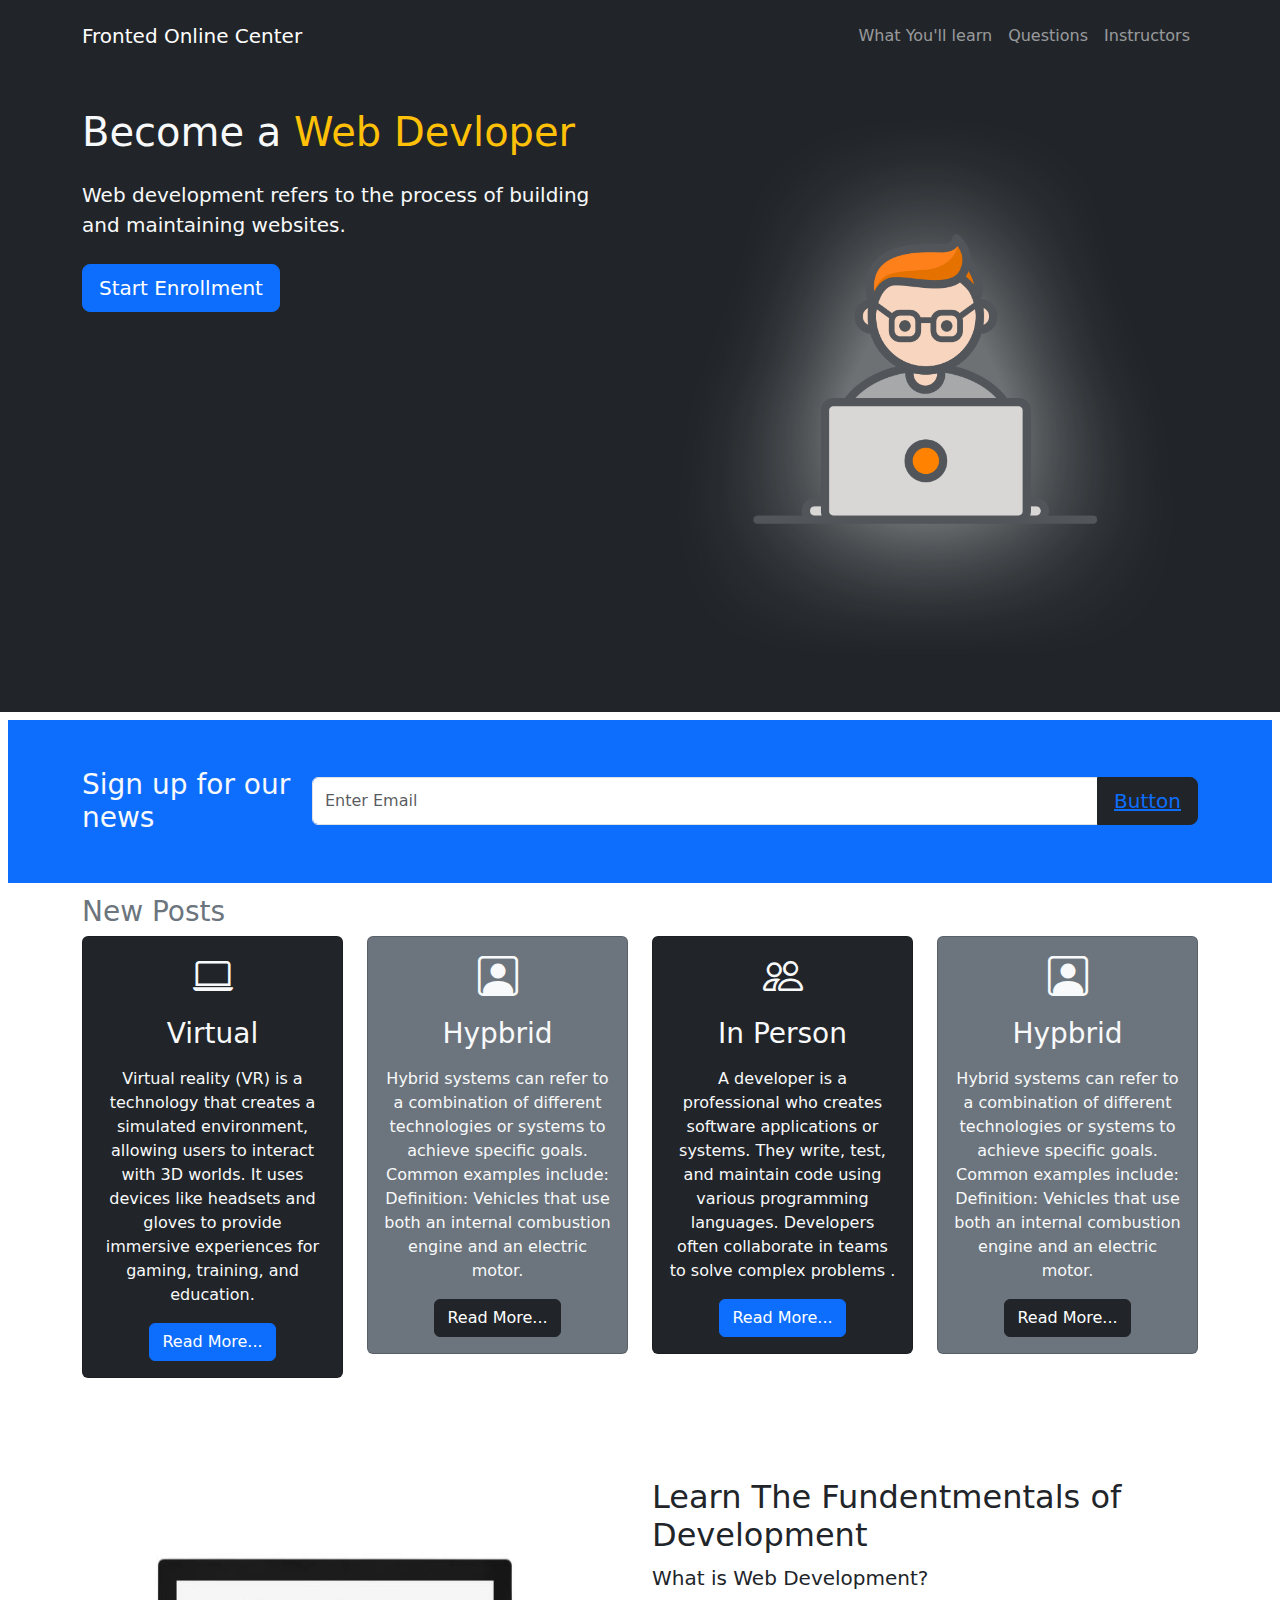
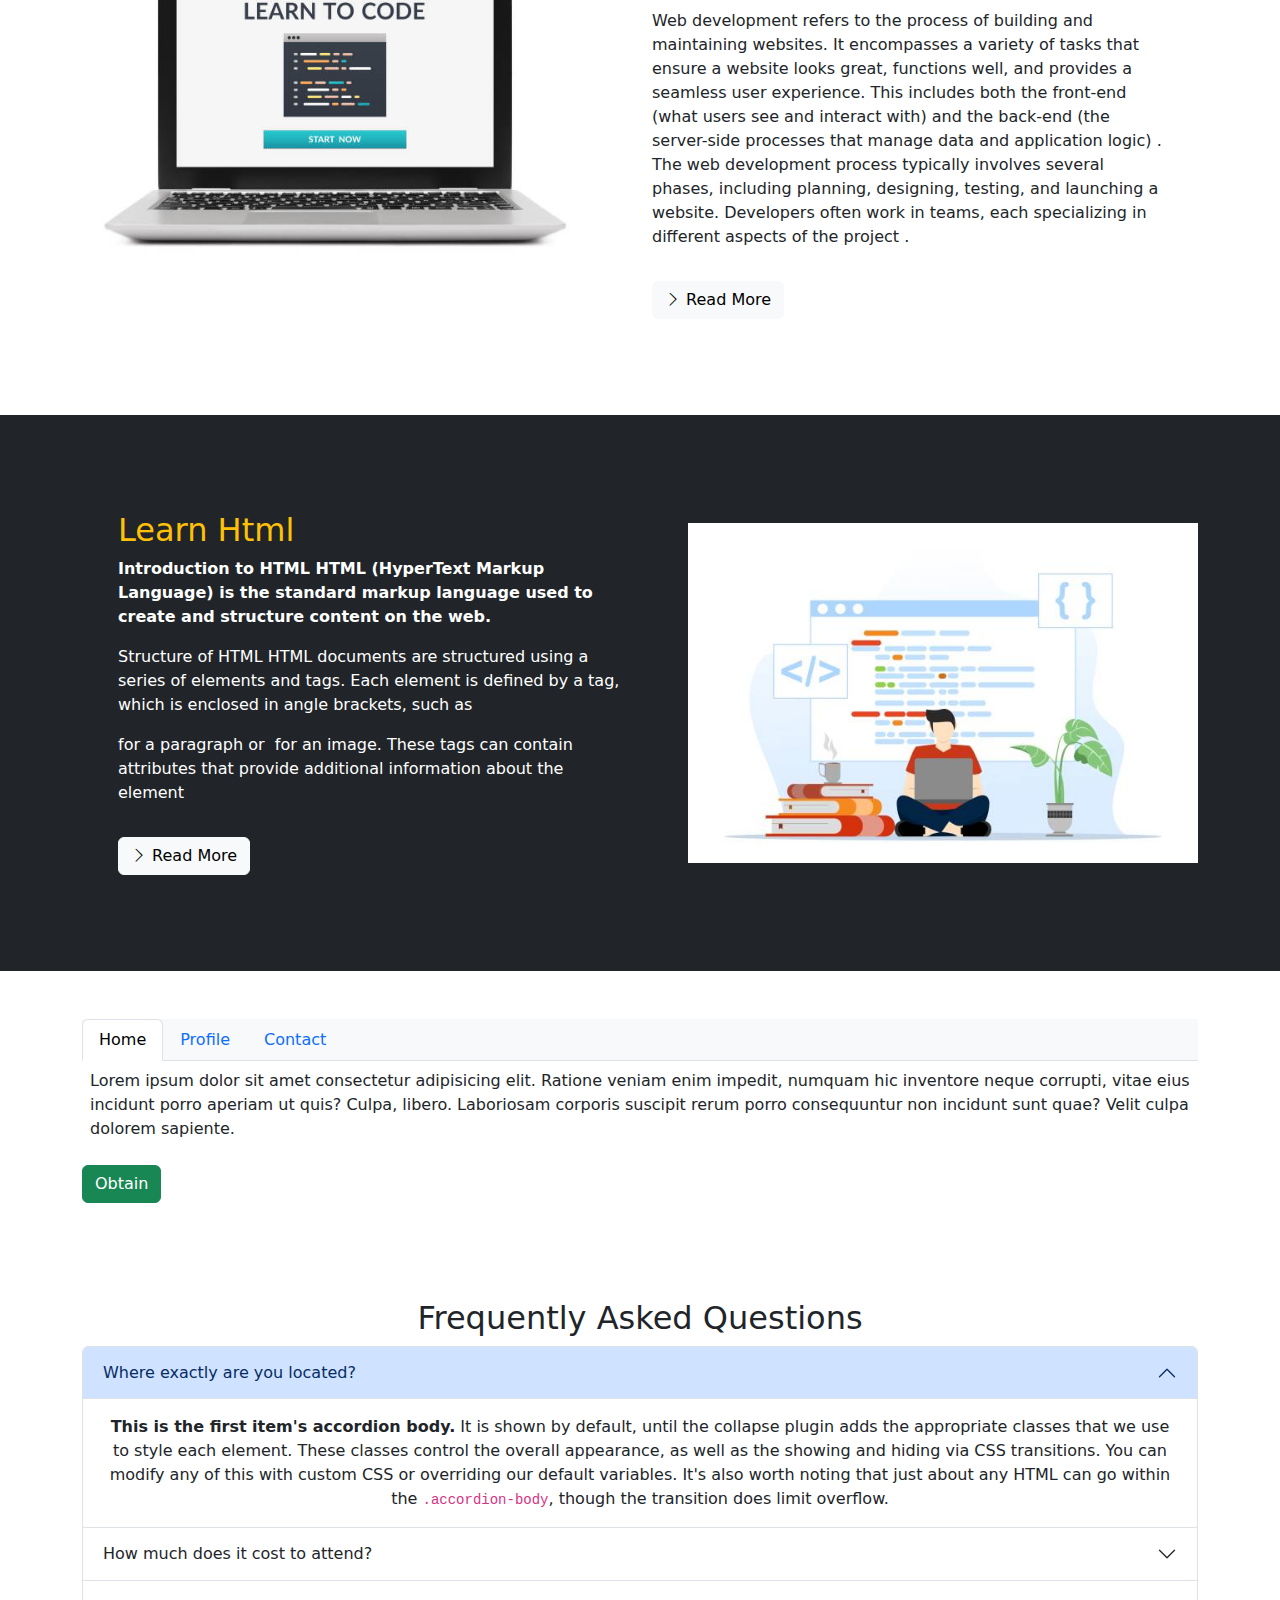
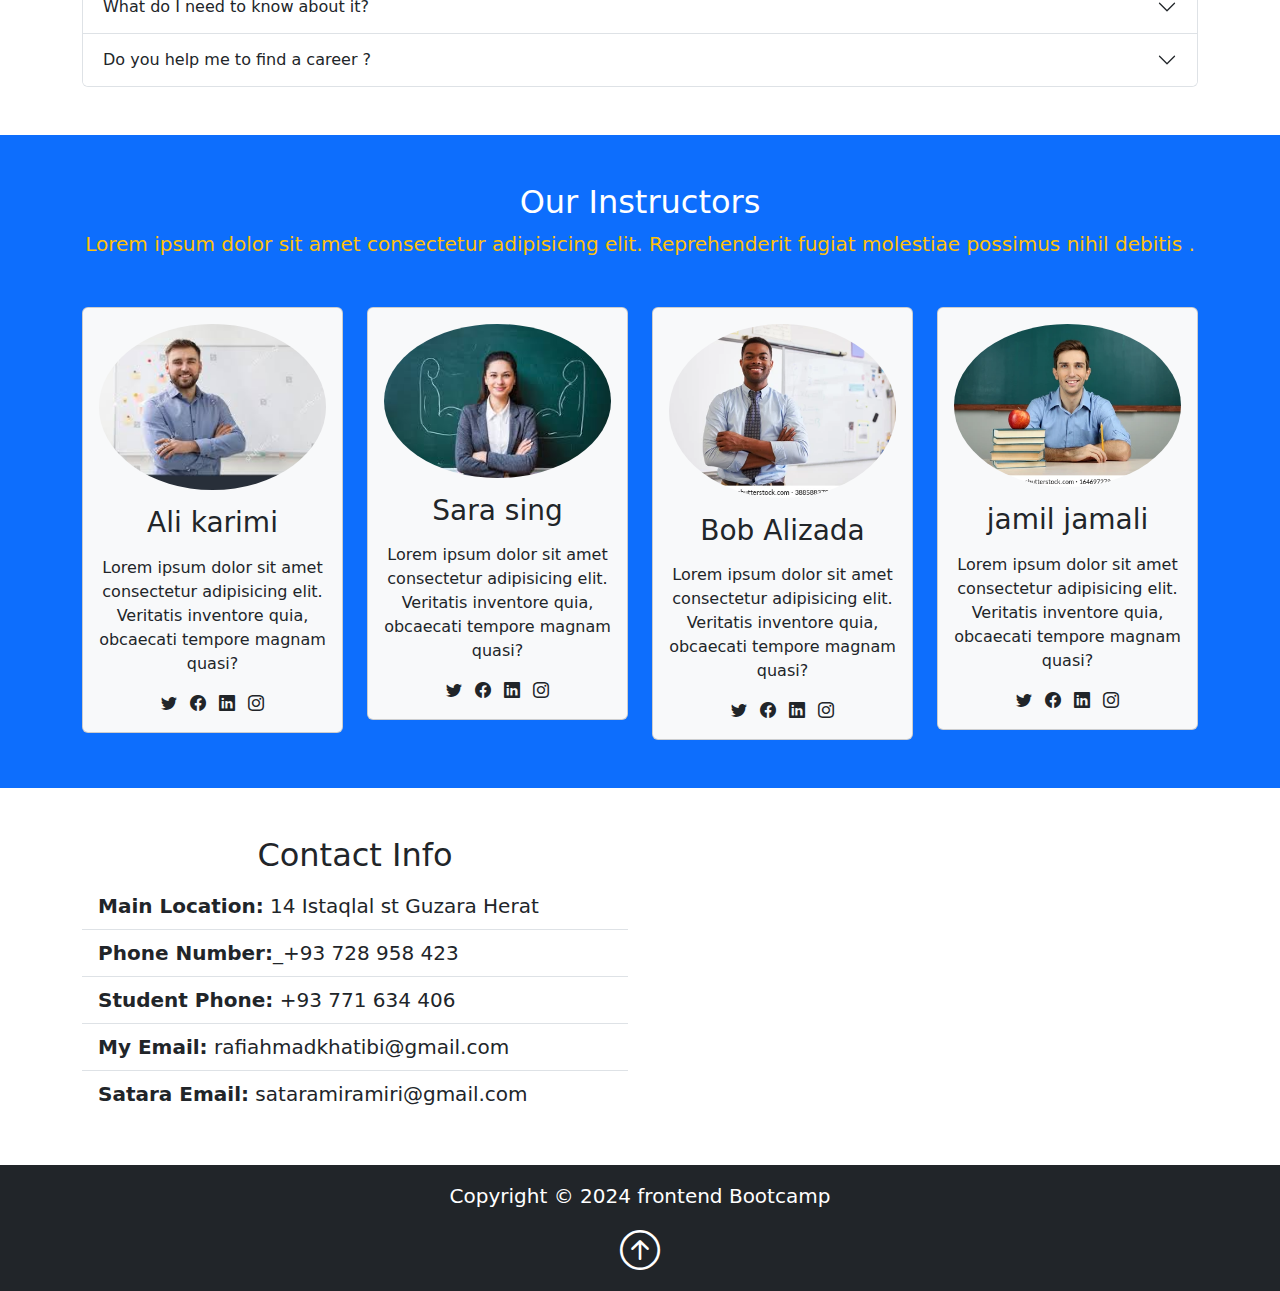
<file: index.html>
<!DOCTYPE html>
<html lang="en">
  <head>
    <meta charset="UTF-8" />
    <meta name="viewport" content="width=device-width, initial-scale=1.0" />
    <title>Fronted Online Center</title>
    <link rel="stylesheet" href="styles.css" />
    <link
      href="https://cdn.jsdelivr.net/npm/bootstrap@5.3.3/dist/css/bootstrap.min.css"
      rel="stylesheet"
      integrity="sha384-QWTKZyjpPEjISv5WaRU9OFeRpok6YctnYmDr5pNlyT2bRjXh0JMhjY6hW+ALEwIH"
      crossorigin="anonymous"
    />
    <link
      rel="stylesheet"
      href="https://cdn.jsdelivr.net/npm/bootstrap-icons@1.11.3/font/bootstrap-icons.min.css"
    />
    <link rel="icon" href="images/icon.png" />
  </head>
  <body>
    <!-- Navbar -->
    <nav class="navbar navbar-expand-lg bg-dark navbar-dark py-3 fixed-top">
      <div class="container">
        <a
          href="#"
          class="navbar-brand"
          data-bs-toggle="offcanvas"
          data-bs-target="#myOffCanvas"
          >Fronted Online Center</a
        >
        <button
          class="navbar-toggler"
          type="button"
          data-bs-toggle="collapse"
          data-bs-target="#navbar"
          id="navmenu"
        >
          <span class="navbar-toggler-icon"></span>
        </button>
        <div class="collapse navbar-collapse" id="navbar">
          <ul class="navbar-nav ms-auto">
            <li class="nav-item">
              <a href="#learn" class="nav-link">What You'll learn</a>
            </li>
            <li class="nav-item">
              <a href="#Questions" class="nav-link">Questions</a>
            </li>
            <li class="nav-item">
              <a href="#Instructors" class="nav-link">Instructors</a>
            </li>
          </ul>
        </div>
      </div>
    </nav>
    <!-- Show Case -->
    <section class="bg-dark text-light p-5 text-center pt-lg-5 text-sm-start">
      <div class="container">
        <div class="row">
          <div class="col-6 align-items-center justify-content-between">
            <h1>Become a <span class="text-warning">Web Devloper</span></h1>
            <p class="lead my-4">
              Web development refers to the process of building and maintaining
              websites.
            </p>
            <button
              class="btn btn-primary btn-lg"
              data-bs-toggle="modal"
              data-bs-target="#myModal"
            >
              Start Enrollment
            </button>
          </div>
          <div class="col-6">
            <img
              src="images/306-3064446_developer-developer-png.png"
              alt=""
              class="img-fluid w-100 d-none d-sm-block"
            />
          </div>
        </div>
      </div>
    </section>

    <!-- NewsLetter -->
    <section class="bg-primary text-light p-5 m-md-2 m-sm-3">
      <div class="container">
        <div class="d-md-flex justify-content-between align-items-center">
          <h3 class="mb-3 mb-md-0">Sign up for our news</h3>
          <div class="input-group news-input">
            <input type="text" class="form-control" placeholder="Enter Email" />
            <button class="btn btn-dark btn-lg" type="button">
              <a href="loginPage.html">Button</a>
            </button>
          </div>
        </div>
      </div>
    </section>
    <!-- Boxes -->
    <section class="p-1">
      <div class="container">
        <h3 class="text-secondary mb-2">New Posts</h3>
        <div class="row text-center g-4">
          <div class="col-md col-lg-3 col-md-6 col-12">
            <div class="card bg-dark text-light">
              <div class="card-body text-center">
                <div class="h1 mb-3"><i class="bi-laptop"></i></div>
                <h3 class="card-title mb-3">Virtual</h3>
                <p class="card-text">
                  Virtual reality (VR) is a technology that creates a simulated
                  environment, allowing users to interact with 3D worlds. It
                  uses devices like headsets and gloves to provide immersive
                  experiences for gaming, training, and education.
                </p>
                <a
                  href="https://en.wikipedia.org/wiki/Virtual_reality"
                  class="btn btn-primary"
                  >Read More...</a
                >
              </div>
            </div>
          </div>
          <div class="col-md col-lg-3 col-md-6 col-12">
            <div class="card bg-secondary text-light">
              <div class="card-body text-center">
                <div class="h1 mb-3"><i class="bi-person-square"></i></div>
                <h3 class="card-title mb-3">Hypbrid</h3>
                <p class="card-text">
                  Hybrid systems can refer to a combination of different
                  technologies or systems to achieve specific goals. Common
                  examples include: Definition: Vehicles that use both an
                  internal combustion engine and an electric motor.
                </p>
                <a
                  href="https://en.wikipedia.org/wiki/Hybrid"
                  class="btn btn-dark"
                  >Read More...</a
                >
              </div>
            </div>
          </div>

          <div class="col-md col-lg-3 col-md-6 col-12">
            <div class="card bg-dark text-light">
              <div class="card-body text-center">
                <div class="h1 mb-3"><i class="bi-people"></i></div>
                <h3 class="card-title mb-3">In Person</h3>
                <p class="card-text">
                  A developer is a professional who creates software
                  applications or systems. They write, test, and maintain code
                  using various programming languages. Developers often
                  collaborate in teams to solve complex problems .
                </p>
                <a
                  href="https://en.wikipedia.org/wiki/Software_development#Workers"
                  class="btn btn-primary"
                  >Read More...</a
                >
              </div>
            </div>
          </div>
          <div class="col-md col-lg-3 col-md-6 col-12">
            <div class="card bg-secondary text-light">
              <div class="card-body text-center">
                <div class="h1 mb-3"><i class="bi-person-square"></i></div>
                <h3 class="card-title mb-3">Hypbrid</h3>
                <p class="card-text">
                  Hybrid systems can refer to a combination of different
                  technologies or systems to achieve specific goals. Common
                  examples include: Definition: Vehicles that use both an
                  internal combustion engine and an electric motor.
                </p>
                <a
                  href="https://en.wikipedia.org/wiki/Hybrid"
                  class="btn btn-dark"
                  >Read More...</a
                >
              </div>
            </div>
          </div>
        </div>
      </div>
    </section>

    <section class="p-5" id="learn">
      <div class="container">
        <div class="row align-items-center justify-content-between">
          <div class="col-md">
            <img
              src="images/istockphoto-1183078489-612x612.jpg"
              alt=""
              class="img-fluid"
            />
          </div>
          <div class="col-md p-5">
            <h2>Learn The Fundentmentals of Development</h2>
            <p class="lead">What is Web Development?</p>
            <p>
              Web development refers to the process of building and maintaining
              websites. It encompasses a variety of tasks that ensure a website
              looks great, functions well, and provides a seamless user
              experience. This includes both the front-end (what users see and
              interact with) and the back-end (the server-side processes that
              manage data and application logic) . The web development process
              typically involves several phases, including planning, designing,
              testing, and launching a website. Developers often work in teams,
              each specializing in different aspects of the project .
            </p>
            <a
              href="https://thirdweb.com/?utm_source=google&utm_medium=ad&gad_source=1&gclid=EAIaIQobChMIg76igKOriAMVlKloCR1l9QiLEAAYASAAEgLdBPD_BwE"
              class="btn btn-light mt-3"
            >
              <i class="bi bi-chevron-right"></i> Read More
            </a>
          </div>
        </div>
      </div>
    </section>
    <!-- html learning copy -->
    <section id="learn" class="p-5 bg-dark text-bg-light">
      <div class="container">
        <div class="row align-items-center justify-content-between">
          <div class="col-md p-5">
            <h2 class="text-warning">Learn Html</h2>
            <p class="lead, para_color">
              <strong
                >Introduction to HTML HTML (HyperText Markup Language) is the
                standard markup language used to create and structure content on
                the web.</strong
              >
            </p>
            <p class="lead, para_color">
              Structure of HTML HTML documents are structured using a series of
              elements and tags. Each element is defined by a tag, which is
              enclosed in angle brackets, such as
            </p>

            <p class="para_color">
              for a paragraph or <img /> for an image. These tags can contain
              attributes that provide additional information about the element
            </p>
            <a href="#" class="btn btn-light mt-3">
              <i class="bi bi-chevron-right"></i> Read More
            </a>
          </div>
          <div class="col-md">
            <img src="images/html.jpg" alt="" class="img-fluid" />
          </div>
        </div>
      </div>
    </section>
    <!-- Tabs  -->
    <div class="custom-tabs py-5">
      <div class="container">
        <ul class="nav nav-tabs bg-light" id="myTab" role="tablist">
          <li class="nav-item" role="presentation">
            <button
              class="nav-link active"
              id="home-tab"
              data-bs-toggle="tab"
              data-bs-target="#home"
              type="button"
              role="tab"
              aria-controls="home"
              aria-selected="true"
            >
              Home
            </button>
          </li>
          <li class="nav-item" role="presentation">
            <button
              class="nav-link"
              id="profile-tab"
              data-bs-toggle="tab"
              data-bs-target="#profile"
              type="button"
              role="tab"
              aria-controls="profile"
              aria-selected="false"
            >
              Profile
            </button>
          </li>
          <li class="nav-item" role="presentation">
            <button
              class="nav-link"
              id="contact-tab"
              data-bs-toggle="tab"
              data-bs-target="#contact"
              type="button"
              role="tab"
              aria-controls="contact"
              aria-selected="false"
            >
              Contact
            </button>
          </li>
        </ul>
        <div class="tab-content" id="myTabContent">
          <div
            class="tab-pane fade show active"
            id="home"
            role="tablist"
            aria-labelledby="home-tab"
          >
            <p class="p-2">
              Lorem ipsum dolor sit amet consectetur adipisicing elit. Ratione
              veniam enim impedit, numquam hic inventore neque corrupti, vitae
              eius incidunt porro aperiam ut quis? Culpa, libero. Laboriosam
              corporis suscipit rerum porro consequuntur non incidunt sunt quae?
              Velit culpa dolorem sapiente.
            </p>
            <button class="btn btn-success">Obtain</button>
          </div>
          <div
            class="tab-pane fade"
            id="profile"
            role="tabpanel"
            aria-label="profile-tab"
          >
            <p class="p-2">
              Lorem ipsum dolor sit amet consectetur adipisicing elit. Ratione
              veniam enim impedit, numquam hic inventore neque corrupti, vitae
              eius incidunt porro aperiam ut quis? Culpa, libero. Laboriosam
              corporis suscipit rerum porro consequuntur non incidunt sunt quae?
              Velit culpa dolorem sapiente.
            </p>
            <button class="btn btn-success">Obtain</button>
          </div>
          <div
            class="tab-pane fade"
            id="contact"
            role="tabpanel"
            aria-label="contact-tab"
          >
            <p class="p-2">
              Lorem ipsum dolor sit amet consectetur adipisicing elit. Ratione
              veniam enim impedit, numquam hic inventore neque corrupti, vitae
              eius incidunt porro aperiam ut quis? Culpa, libero. Laboriosam
              corporis suscipit rerum porro consequuntur non incidunt sunt quae?
              Velit culpa dolorem sapiente.
            </p>
            <button class="btn btn-success">Obtain</button>
          </div>
        </div>
      </div>
    </div>
    <!-- Question Accordion -->
    <section id="Questions" class="p-5 text-center">
      <div class="container">
        <h2>Frequently Asked Questions</h2>
        <div class="accordion text-dark" id="accordionExample">
          <div class="accordion-item">
            <h2 class="accordion-header">
              <button
                class="accordion-button"
                type="button"
                data-bs-toggle="collapse"
                data-bs-target="#collapseOne"
                aria-expanded="true"
                aria-controls="collapseOne"
              >
                Where exactly are you located?
              </button>
            </h2>
            <div
              id="collapseOne"
              class="accordion-collapse collapse show"
              data-bs-parent="#accordionExample"
            >
              <div class="accordion-body">
                <strong>This is the first item's accordion body.</strong> It is
                shown by default, until the collapse plugin adds the appropriate
                classes that we use to style each element. These classes control
                the overall appearance, as well as the showing and hiding via
                CSS transitions. You can modify any of this with custom CSS or
                overriding our default variables. It's also worth noting that
                just about any HTML can go within the
                <code>.accordion-body</code>, though the transition does limit
                overflow.
              </div>
            </div>
          </div>
          <div class="accordion-item">
            <h2 class="accordion-header">
              <button
                class="accordion-button collapsed"
                type="button"
                data-bs-toggle="collapse"
                data-bs-target="#collapseTwo"
                aria-expanded="false"
                aria-controls="collapseTwo"
              >
                How much does it cost to attend?
              </button>
            </h2>
            <div
              id="collapseTwo"
              class="accordion-collapse collapse"
              data-bs-parent="#accordionExample"
            >
              <div class="accordion-body">
                <strong>This is the second item's accordion body.</strong> It is
                hidden by default, until the collapse plugin adds the
                appropriate classes that we use to style each element. These
                classes control the overall appearance, as well as the showing
                and hiding via CSS transitions. You can modify any of this with
                custom CSS or overriding our default variables. It's also worth
                noting that just about any HTML can go within the
                <code>.accordion-body</code>, though the transition does limit
                overflow.
              </div>
            </div>
          </div>
          <div class="accordion-item">
            <h2 class="accordion-header">
              <button
                class="accordion-button collapsed"
                type="button"
                data-bs-toggle="collapse"
                data-bs-target="#collapseThree"
                aria-expanded="false"
                aria-controls="collapseThree"
              >
                What do I need to know about it?
              </button>
            </h2>
            <div
              id="collapseThree"
              class="accordion-collapse collapse"
              data-bs-parent="#accordionExample"
            >
              <div class="accordion-body">
                <strong>This is the third item's accordion body.</strong> It is
                hidden by default, until the collapse plugin adds the
                appropriate classes that we use to style each element. These
                classes control the overall appearance, as well as the showing
                and hiding via CSS transitions. You can modify any of this with
                custom CSS or overriding our default variables. It's also worth
                noting that just about any HTML can go within the
                <code>.accordion-body</code>, though the transition does limit
                overflow.
              </div>
            </div>
          </div>
          <div class="accordion-item">
            <h2 class="accordion-header">
              <button
                class="accordion-button collapsed"
                type="button"
                data-bs-toggle="collapse"
                data-bs-target="#collapseThree"
                aria-expanded="false"
                aria-controls="collapseThree"
              >
                Do you help me to find a career ?
              </button>
            </h2>
            <div
              id="collapseThree"
              class="accordion-collapse collapse"
              data-bs-parent="#accordionExample"
            >
              <div class="accordion-body">
                <strong>This is the third item's accordion body.</strong> It is
                hidden by default, until the collapse plugin adds the
                appropriate classes that we use to style each element. These
                classes control the overall appearance, as well as the showing
                and hiding via CSS transitions. You can modify any of this with
                custom CSS or overriding our default variables. It's also worth
                noting that just about any HTML can go within the
                <code>.accordion-body</code>, though the transition does limit
                overflow.
              </div>
            </div>
          </div>
        </div>
      </div>
    </section>
    <!-- Instructuros -->
    <section id="Instructors" class="p-5 bg-primary">
      <div class="container">
        <h2 class="text-center text-white">Our Instructors</h2>
        <p class="lead text-center text-warning mb-5">
          Lorem ipsum dolor sit amet consectetur adipisicing elit. Reprehenderit
          fugiat molestiae possimus nihil debitis .
        </p>
        <div class="row g-4">
          <div class="col-lg-3 col-md-6 col-12">
            <div class="card bg-light">
              <div class="card-body text-center">
                <img
                  src="images/te1.jpg"
                  alt=""
                  class="rounded-circle mb-3 img-fluid"
                />
                <h3 class="card-title mb-3">Ali karimi</h3>
                <p class="card-text">
                  Lorem ipsum dolor sit amet consectetur adipisicing elit.
                  Veritatis inventore quia, obcaecati tempore magnam quasi?
                </p>
                <a href="#"> <i class="bi bi-twitter text-dark mx-1"></i></a>
                <a href="#"> <i class="bi bi-facebook text-dark mx-1"></i></a>
                <a href="#"> <i class="bi bi-linkedin text-dark mx-1"></i></a>
                <a href="#"> <i class="bi bi-instagram text-dark mx-1"></i></a>
              </div>
            </div>
          </div>
          <div class="col-lg-3 col-md-6 col-12">
            <div class="card bg-light">
              <div class="card-body text-center">
                <img
                  src="images/te2.jpg"
                  alt=""
                  class="rounded-circle mb-3 img-fluid"
                />
                <h3 class="card-title mb-3">Sara sing</h3>
                <p class="card-text">
                  Lorem ipsum dolor sit amet consectetur adipisicing elit.
                  Veritatis inventore quia, obcaecati tempore magnam quasi?
                </p>
                <a href="#"> <i class="bi bi-twitter text-dark mx-1"></i></a>
                <a href="#"> <i class="bi bi-facebook text-dark mx-1"></i></a>
                <a href="#"> <i class="bi bi-linkedin text-dark mx-1"></i></a>
                <a href="#"> <i class="bi bi-instagram text-dark mx-1"></i></a>
              </div>
            </div>
          </div>
          <div class="col-lg-3 col-md-6 col-12">
            <div class="card bg-light">
              <div class="card-body text-center">
                <img
                  src="images/te3.webp"
                  alt=""
                  class="rounded-circle mb-3 img-fluid"
                />
                <h3 class="card-title mb-3">Bob Alizada</h3>
                <p class="card-text">
                  Lorem ipsum dolor sit amet consectetur adipisicing elit.
                  Veritatis inventore quia, obcaecati tempore magnam quasi?
                </p>
                <a href="#"> <i class="bi bi-twitter text-dark mx-1"></i></a>
                <a href="#"> <i class="bi bi-facebook text-dark mx-1"></i></a>
                <a href="#"> <i class="bi bi-linkedin text-dark mx-1"></i></a>
                <a href="#"> <i class="bi bi-instagram text-dark mx-1"></i></a>
              </div>
            </div>
          </div>
          <div class="col-lg-3 col-md-6 col-12">
            <div class="card bg-light">
              <div class="card-body text-center">
                <img
                  src="images/te4.webp"
                  alt=""
                  class="rounded-circle mb-3 img-fluid"
                />
                <h3 class="card-title mb-3">jamil jamali</h3>
                <p class="card-text">
                  Lorem ipsum dolor sit amet consectetur adipisicing elit.
                  Veritatis inventore quia, obcaecati tempore magnam quasi?
                </p>
                <a href="#"> <i class="bi bi-twitter text-dark mx-1"></i></a>
                <a href="#"> <i class="bi bi-facebook text-dark mx-1"></i></a>
                <a href="#"> <i class="bi bi-linkedin text-dark mx-1"></i></a>
                <a href="#"> <i class="bi bi-instagram text-dark mx-1"></i></a>
              </div>
            </div>
          </div>
        </div>
      </div>
    </section>
    <!-- Contact and map -->
    <div class="p-5">
      <div class="container">
        <div class="row g-4">
          <div class="col-6">
            <h2 class="text-center mb-2">Contact Info</h2>
            <ul class="list-group list-group-flush lead">
              <li class="list-group-item">
                <span class="fw-bold">Main Location:</span> 14 Istaqlal st
                Guzara Herat
              </li>
              <li class="list-group-item">
                <span class="fw-bold">Phone Number:</span>_+93 728 958 423
              </li>
              <li class="list-group-item">
                <span class="fw-bold">Student Phone:</span> +93 771 634 406
              </li>
              <li class="list-group-item">
                <span class="fw-bold">My Email:</span>
                rafiahmadkhatibi@gmail.com
              </li>
              <li class="list-group-item">
                <span class="fw-bold">Satara Email:</span>
                sataramiramiri@gmail.com
              </li>
            </ul>
          </div>
          <div class="col-6">
            <div id="map">
              <iframe
                src="https://www.google.com/maps/embed?pb=!1m18!1m12!1m3!1d6586.511274558809!2d62.21110612146409!3d34.36941786324787!2m3!1f0!2f0!3f0!3m2!1i1024!2i768!4f13.1!3m3!1m2!1s0x3f3ce68b9f4d4fd5%3A0x61642a4a1b93ef30!2z2K_Yp9mG2LTar9in2Ycg2YfYsdin2Ko!5e0!3m2!1sfa!2s!4v1724744169158!5m2!1sfa!2s"
                style="border: 0"
                allowfullscreen=""
                loading="lazy"
                referrerpolicy="no-referrer-when-downgrade"
              ></iframe>
            </div>
          </div>
        </div>
      </div>
    </div>
    <!-- footer -->
    <footer class="p-3 bg-dark text-center text-white position-relative">
      <div class="container">
        <p class="lead">Copyright &copy; 2024 frontend Bootcamp</p>
        <a href="" class="position-absolute bottom-0 -end-0 p-3"> </a>
        <i class="bi bi-arrow-up-circle h1"> </i>
      </div>
    </footer>
    <!-- modal -->
    <div
      class="modal fade"
      id="myModal"
      tabindex="-1"
      aria-labelledby="exmapleModalLabel"
      aria-hidden="true"
    >
      <div class="modal-dialog">
        <div class="modal-content">
          <div class="modal-header">
            <h5 class="modal-title" id="exmapleModalLabel">New Modal</h5>
            <button
              type="button"
              class="btn-close"
              data-bs-dismiss="modal"
              aria-label="close"
            ></button>
          </div>
          <div class="modal-body">
            Lorem ipsum dolor sit amet consectetur adipisicing elit.!
            <form>
              <div class="form-group">
                <label for="name">Name</label>
                <input
                  type="text"
                  class="form-control form-control-lg"
                  id="name"
                  placeholder="Your Name"
                  required
                />
              </div>
              <div class="form-group">
                <label for="email">Email</label>
                <input
                  type="email"
                  class="form-control form-control-lg"
                  id="email"
                  placeholder="Your Email"
                  required
                />
              </div>
              <div class="form-group">
                <label for="courses"
                  ><h4 class="lead">Choose your course:</h4></label
                >
                <select id="courses" name="courses">
                  <option value="volvo">HTML-5</option>
                  <option value="saab">CSS</option>
                  <option value="fiat">PRIMARY JAVA SCRIPT</option>
                  <option value="fiat">ADVANCEDJAVA SCRIPT</option>
                  <option value="audi">JQUERY</option>
                  <option value="audi">React</option>
                </select>
              </div>

              <div class="form-group">
                <label for="message">Message</label>
                <textarea
                  class="form-control form-control-lg"
                  id="message"
                  rows="4"
                  placeholder="Your Message"
                  required
                ></textarea>
              </div>
              <button type="submit" class="btn btn-primary btn-lg">
                Submit
              </button>
            </form>
          </div>
          <div class="modal-footer">
            <button
              type="button"
              class="btn btn-secondary"
              data-bs-dismiss="modal"
            >
              Close
            </button>
            <button type="button" class="btn btn-primary">Confirm</button>
          </div>
        </div>
      </div>
    </div>
    <!-- offcanvas -->
    <div
      class="offcanvas offcanvas-start"
      tabindex="-1"
      id="myOffCanvas"
      aria-labelledby="offcanvasExampleLabel"
    >
      <div class="offcanvas-header">
        <h5 class="offcanvas-title" id="myOffCanvas">What's Webdevleopment?</h5>
        <button
          type="button"
          class="btn btn-close text-reset"
          data-bs-dismiss="offcanvas"
          aria-label="close"
        ></button>
      </div>
      <div class="offcanvas-body">
        <p>
          Web development refers to the process of building and maintaining
          websites. It encompasses a variety of tasks that ensure a website
          looks great, functions well, and provides a seamless user experience.
          This includes both the front-end (what users see and interact with)
          and the back-end (the server-side processes that manage data and
          application logic).
        </p>
        <img
          class="img-fluid"
          src="images/web.jpg"
          alt="A Person that work with computer"
        />
        <a href=""><button class="btn btn-success">Read More ...</button></a>
      </div>
    </div>
    <!-- Script link -->
    <script
      src="https://cdn.jsdelivr.net/npm/bootstrap@5.3.3/dist/js/bootstrap.bundle.min.js"
      integrity="sha384-YvpcrYf0tY3lHB60NNkmXc5s9fDVZLESaAA55NDzOxhy9GkcIdslK1eN7N6jIeHz"
      crossorigin="anonymous"
    ></script>
  </body>
</html>
</file>
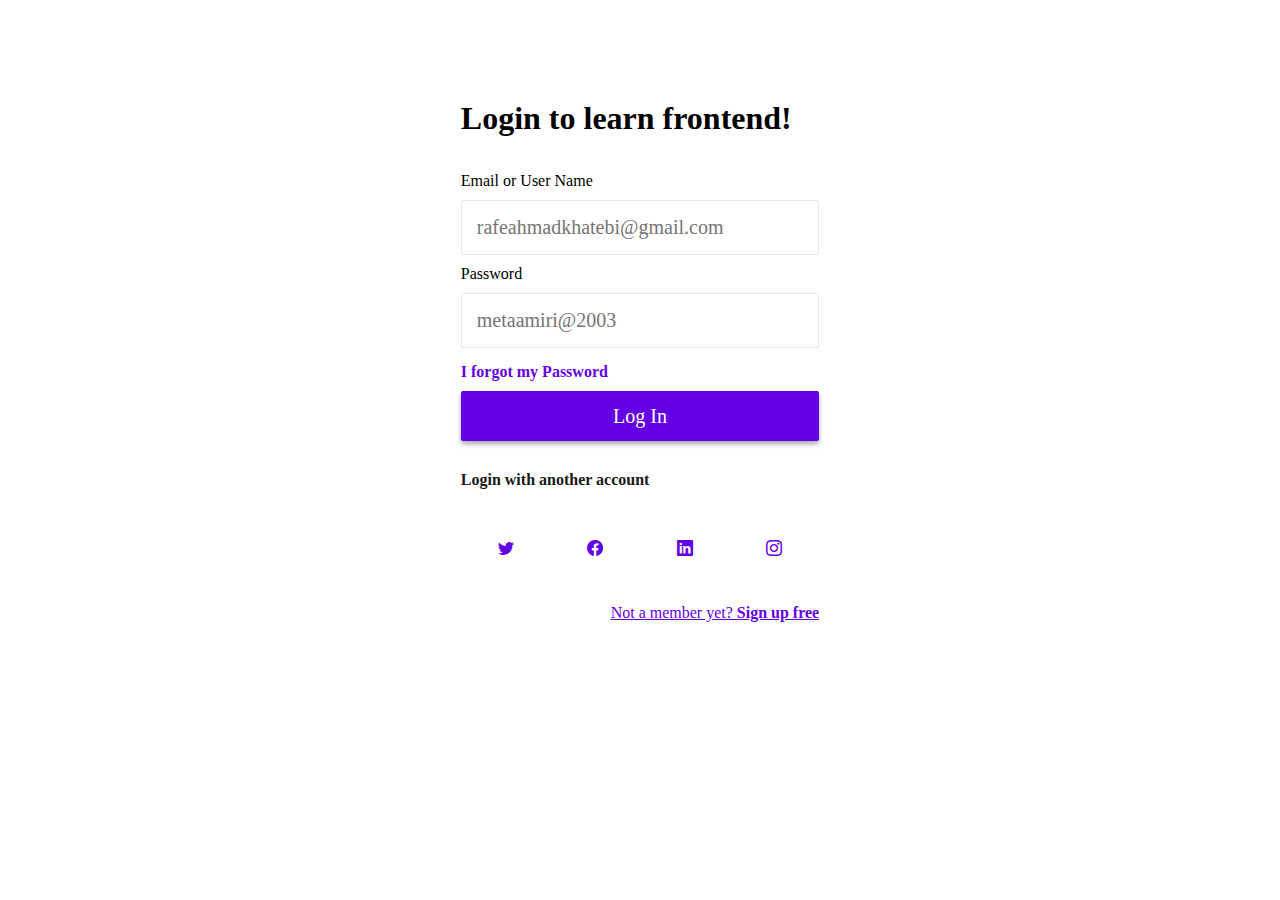
<file: loginPage.html>
<!DOCTYPE html>
<html lang="en">
  <head>
    <meta charset="UTF-8" />
    <meta name="viewport" content="width=device-width, initial-scale=1.0" />
    <title>login_page</title>
    <link
      rel="stylesheet"
      href="https://cdn.jsdelivr.net/npm/bootstrap-icons@1.11.3/font/bootstrap-icons.min.css"
    />
    <style>
      * {
        margin: 0;
        padding: 0;
        box-sizing: border-box;
      }
      :root {
        --main-color: #6400e4;
        --box-shadow: 0px 3px 5px 0px rgba(0, 0, 0, 0.34);
        --hover-shadow: 0px 4px 4px 0px rgba(3, 3, 0, 0.561);
        --nav-shadow: 0px 0px 10px 0px rgba(0, 0, 0, 0.1);
        inset-block: #141c3a;
      }
      body {
        font-family: "Times New Roman", Times, serif;
      }
      .container {
        width: 28%;
        margin: 100px auto;
      }
      form {
        display: flex;
        flex-direction: column;
        margin: 30px 0;
      }
      form label {
        margin: 5px 0;
      }
      form input[type="text"],
      input[type="password"] {
        height: 55px;
        margin: 5px 0;
        border: 0.5px solid #b8b8b85d;
        border-radius: 3px;
        padding: 0 15px;
        font-size: 20px;
        font-family: "Times New Roman", Times, serif;
      }
      form a {
        margin: 10px 0;
        text-decoration: none;
        color: var(--main-color);
        font-weight: bold;
      }

      form input[type="submit"] {
        height: 50px;
        background: var(--main-color);
        font-size: 20px;
        font-family: "Times New Roman", Times, serif;
        border: none;
        border-radius: 2px;
        color: white;
        box-shadow: var(--box-shadow);
        cursor: pointer;
      }
      form input[type="submit"] :hover {
        box-shadow: var(--hover-shadow);
        transform: translateY(-3px);
      }
      .footer h3 {
        font-size: 16px;
        opacity: 0.9;
      }
      .footer .images {
        display: flex;
        height: 10vh;
        align-items: center;
        justify-content: space-around;
        margin-top: 15px;
      }
      .footer .images img {
        width: 15%;
        border: 1px solid #e7e7e7;
        padding: 15px;
        border-radius: 3px;
        transition: 0.3s ease;
      }
      .footer .images img:hover {
        box-shadow: var(--hover-shadow);
        cursor: pointer;
      }
      .footer a {
        float: right;
        color: var(--main-color);
        margin: 10px 0;
      }
    </style>
  </head>
  <body>
    <div class="container">
      <div class="header">
        <h1>Login to learn frontend!</h1>
      </div>
      <form action="">
        <label for="Email or User Name "> Email or User Name</label>
        <input
          type="text"
          name=""
          id="Email or User Name"
          placeholder="rafeahmadkhatebi@gmail.com"
          required
        />
        <label for="Password "> Password</label>
        <input
          type="password"
          name=""
          id="password"
          placeholder="metaamiri@2003 "
          required
        />
        <a href="loginPage.html"> I forgot my Password</a>

        <input type="submit" value="Log In" />
      </form>
      <div class="footer">
        <h3>Login with another account</h3>
        <div class="images">
          <a href="#"> <i class="bi bi-twitter text-dark mx-1"></i></a>
          <a href="#"> <i class="bi bi-facebook text-dark mx-1"></i></a>
          <a href="#"> <i class="bi bi-linkedin text-dark mx-1"></i></a>
          <a href="#"> <i class="bi bi-instagram text-dark mx-1"></i></a>
        </div>
        <a href="www.google.com"
          >Not a member yet? <strong>Sign up free</strong>
        </a>
      </div>
    </div>
  </body>
</html>
</file>
<file: styles.css>
body::before {
  display: block;
  content: "";
  height: 60px;
}
@media (min-width: 768px) {
  .news-input {
    width: 50%;
  }
}
#map {
  width: 100%;
  height: 100%;
  border-radius: 50px;
}
.para_color{
  color: white;
}
</file>
